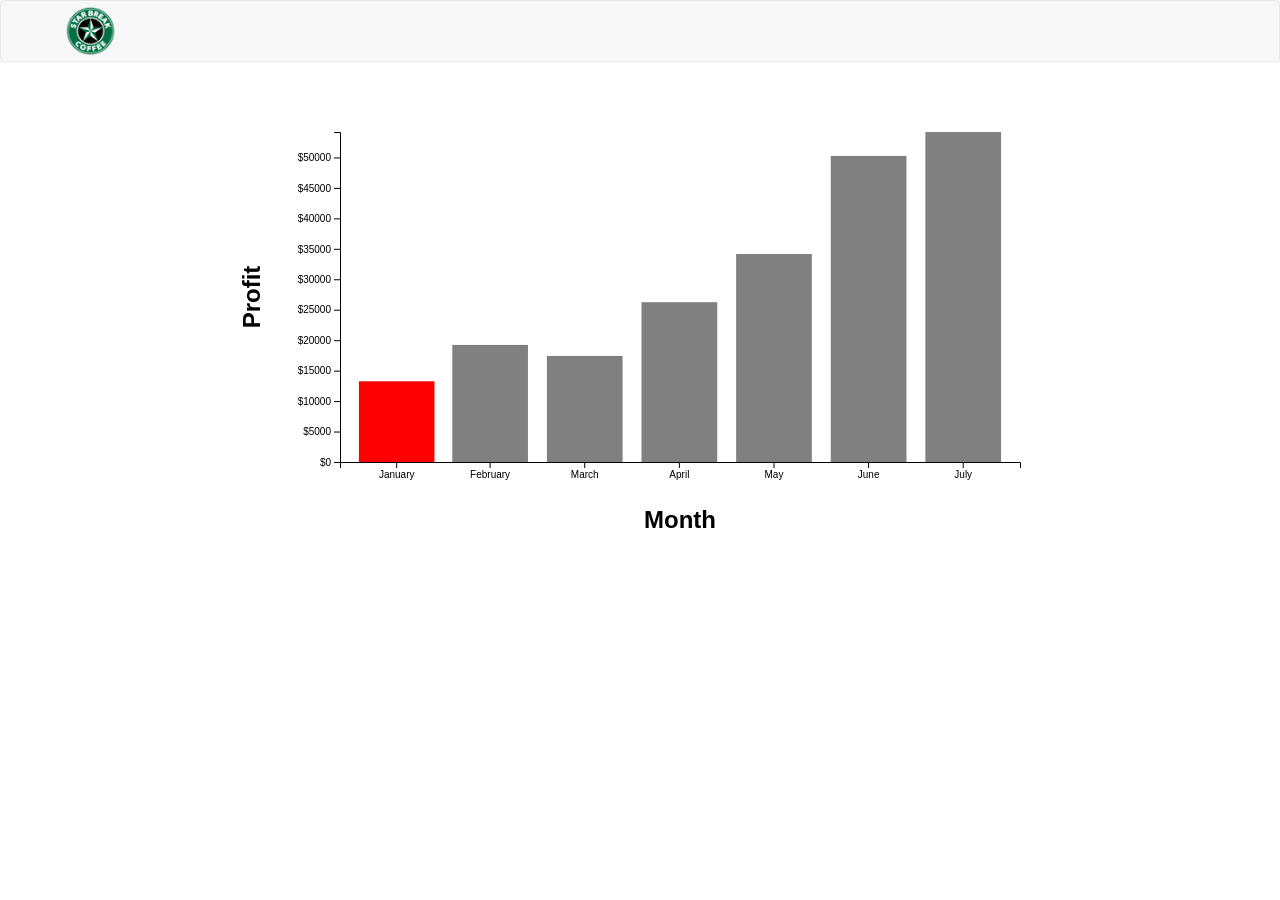
<file: bar/index.html>
<!doctype html>
<html>
<head>
    <meta charset="utf-8">
    <meta name="description" content="">
    <title>Star Break Coffee</title>
    <!-- Bootstrap -->
    <link rel="stylesheet" href="css/bootstrap.min.css">
    <!-- Custom styling -->
    <link rel="stylesheet" href="css/style.css">
</head>

<body>

    <nav class="navbar navbar-default">
        <div class="container">
            <a class="navbar-brand" href="#"><img id="logo" src="img/logo.png"></a>      
        </div>
    </nav>

    <!-- Bootstrap grid setup -->
    <div class="container">
        <div class="row">
            <div id="chart-area"></div>
        </div>
    </div>

<!-- External JS libraries -->
<script src="js/d3.min.js"></script>
<!-- Custom JS -->
<script src="js/main.js"></script>

</body>
</html>
</file>
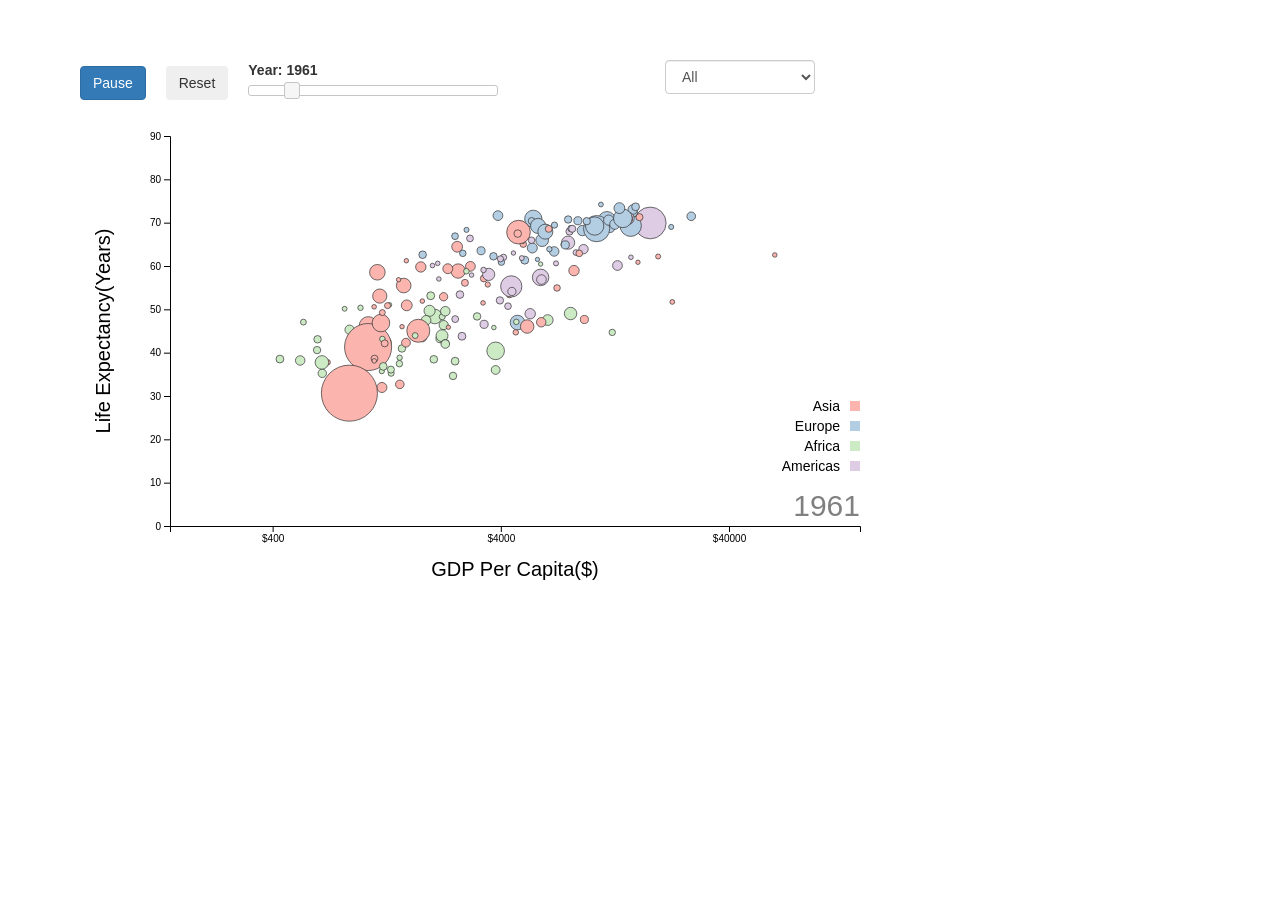
<file: bubble/index.html>
<!DOCTYPE html>
<html>
    <head>
        <meta charset="utf-8" />
        <meta name="description" content="" />
        <title>Income and Life Expectancy</title>
        <link rel="stylesheet" href="css/bootstrap.min.css" />
        <link rel="stylesheet" href="css/jquery-ui.min.css" />
        <link rel="stylesheet" href="css/main.css" />
    </head>

    <body>
        <div class="container">
            <div class="row">
                <div class="col-md-6 btns">
                    <button id="play-button" class="btn btn-primary">
                        Pause</button
                    ><button id="reset-button" class="btn btn-secondary">
                        Reset
                    </button>
                    <div id="slider-div">
                        <label>Year: <span id="year">1950</span></label>
                        <div id="date-slider"></div>
                    </div>
                </div>
                <div class="col-md-6">
                    <select id="continent-select" class="form-control">
                        <option selected value="all">All</option>
                        <option value="europe">Europe</option>
                        <option value="asia">Asia</option>
                        <option value="americas">Americas</option>
                        <option value="africa">Africa</option>
                    </select>
                </div>
            </div>
            <div class="row">
                <div class="col-md-12">
                    <div id="chart-area"></div>
                </div>
            </div>
        </div>

        <!-- External JS libraries -->
        <script src="js/d3.min.js"></script>
        <script src="js/jquery.min.js"></script>
        <script src="js/jquery-ui.min.js"></script>
        <!-- Custom JS -->
        <script src="js/main.js?v=01"></script>
    </body>
</html>
</file>
<file: bar/css/style.css>
#chart-area svg {
	margin-left: auto;
    margin-right: auto;
    display: block;
}

#logo {
	height:50px;
}

.navbar-brand {
	height: 60px;
	padding: 5px 0px;
}
</file>
<file: bubble/css/main.css>
circle {
    stroke: #333;
    stroke-opacity: 0.7;
}

.container {
    padding-top: 5rem;
}

.btns {
    display: flex;
    align-items: center;
}

button {
    margin: 10px;
}

#slider-div {
    width: 250px;
    margin: 10px;
}

.form-control {
    width: 150px;
    margin: 10px;
}

#chart-area {
    position: relative;
    margin: 2rem auto;
}

div.tooltip {
    position: absolute;
    padding: 10px;
    min-width: 160px;
    font: 12px sans-serif;
    background: #fff;
    border: 0px;
    border-radius: 10px;
    pointer-events: none;
    border: 1px solid #000;
}

.tooltip .value {
    text-transform: capitalize;
}
</file>
